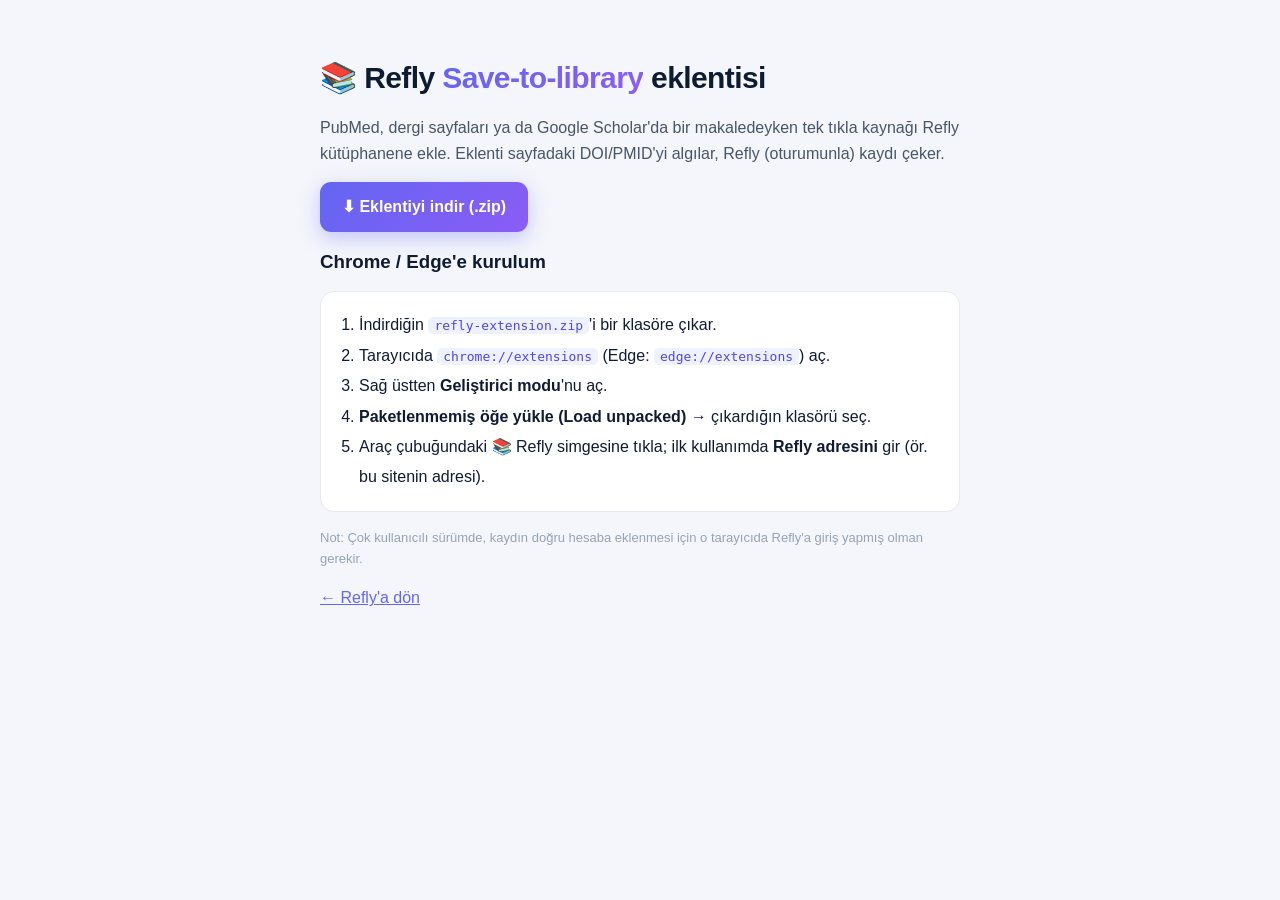
<file: app/static/extension/install.html>
<!doctype html>
<html lang="en">
<head>
<meta charset="utf-8">
<meta name="viewport" content="width=device-width, initial-scale=1">
<title>Refly — Browser extension</title>
<style>
  body { margin: 0; font-family: -apple-system, "Segoe UI", Roboto, sans-serif; background: #f4f6fb; color: #0f1b33; }
  .wrap { max-width: 640px; margin: 0 auto; padding: 40px 22px; }
  h1 { font-size: 30px; letter-spacing: -.02em; }
  .grad { background: linear-gradient(135deg, #6366f1, #8b5cf6); -webkit-background-clip: text; background-clip: text; -webkit-text-fill-color: transparent; }
  p { color: #475569; line-height: 1.6; }
  a.btn { display: inline-block; background: linear-gradient(135deg, #6366f1, #8b5cf6); color: #fff; text-decoration: none;
    padding: 12px 22px; border-radius: 11px; font-weight: 700; box-shadow: 0 6px 20px rgba(99,102,241,.35); }
  ol { background: #fff; border: 1px solid #e6e9f2; border-radius: 14px; padding: 18px 18px 18px 38px; line-height: 1.9; }
  code { background: #eef2ff; color: #4f46e5; padding: 1px 6px; border-radius: 5px; }
</style>
</head>
<body>
  <div class="wrap">
    <h1>📚 Refly <span class="grad">Save-to-library</span> eklentisi</h1>
    <p>PubMed, dergi sayfaları ya da Google Scholar'da bir makaledeyken tek tıkla kaynağı Refly kütüphanene ekle.
       Eklenti sayfadaki DOI/PMID'yi algılar, Refly (oturumunla) kaydı çeker.</p>
    <p><a class="btn" href="/extension/download">⬇ Eklentiyi indir (.zip)</a></p>
    <h3>Chrome / Edge'e kurulum</h3>
    <ol>
      <li>İndirdiğin <code>refly-extension.zip</code>'i bir klasöre çıkar.</li>
      <li>Tarayıcıda <code>chrome://extensions</code> (Edge: <code>edge://extensions</code>) aç.</li>
      <li>Sağ üstten <b>Geliştirici modu</b>'nu aç.</li>
      <li><b>Paketlenmemiş öğe yükle (Load unpacked)</b> → çıkardığın klasörü seç.</li>
      <li>Araç çubuğundaki 📚 Refly simgesine tıkla; ilk kullanımda <b>Refly adresini</b> gir (ör. bu sitenin adresi).</li>
    </ol>
    <p style="font-size:13px;color:#94a3b8">Not: Çok kullanıcılı sürümde, kaydın doğru hesaba eklenmesi için o tarayıcıda Refly'a giriş yapmış olman gerekir.</p>
    <p><a href="/" style="color:#6366f1">← Refly'a dön</a></p>
  </div>
</body>
</html>
</file>
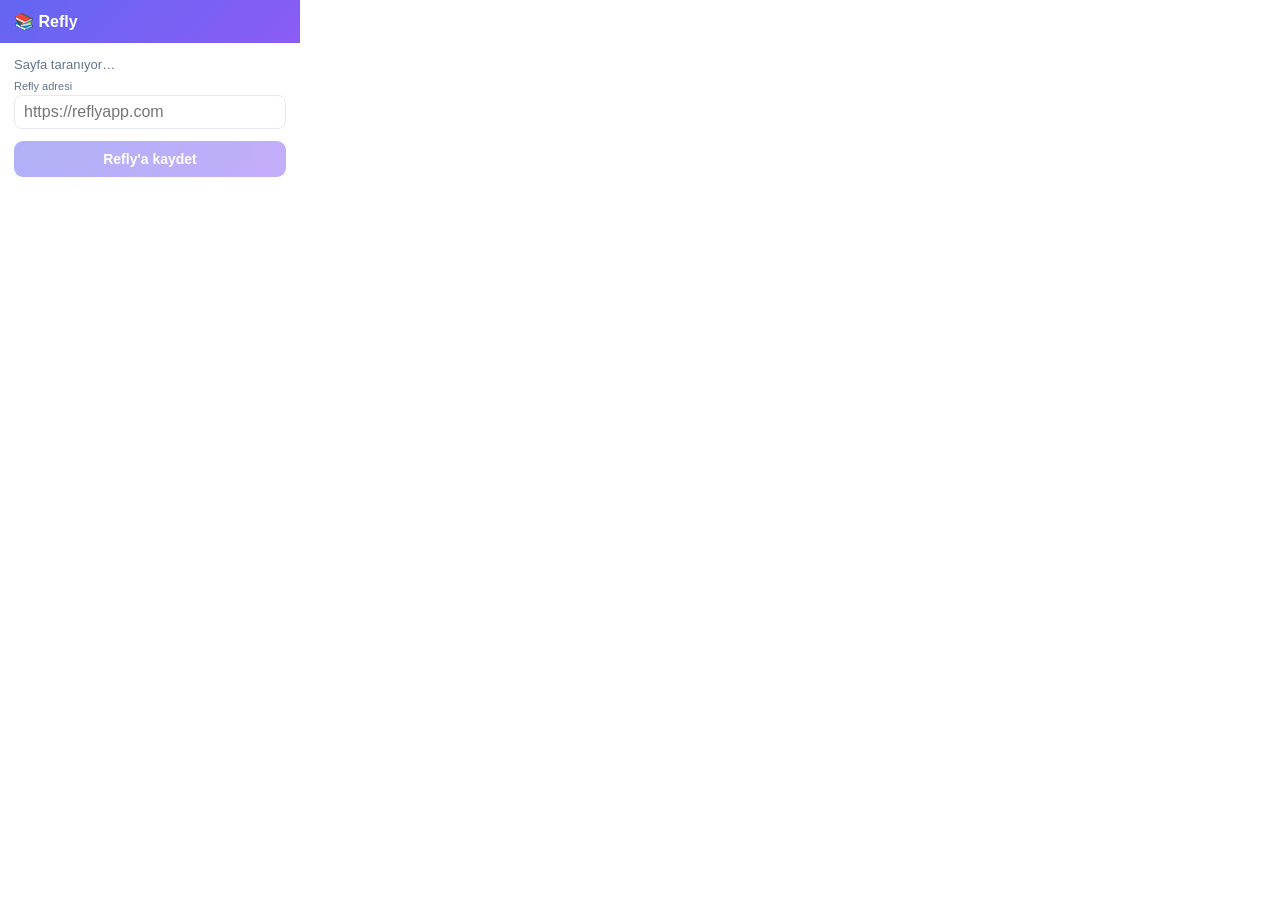
<file: app/static/extension/popup.html>
<!doctype html>
<html lang="en">
<head>
<meta charset="utf-8">
<style>
  body { width: 300px; margin: 0; font-family: -apple-system, "Segoe UI", Roboto, sans-serif; color: #0f1b33; }
  .hd { background: linear-gradient(135deg, #6366f1, #8b5cf6); color: #fff; padding: 12px 14px; font-weight: 800; font-size: 16px; }
  .bd { padding: 14px; }
  #found { font-size: 13px; background: #eef2ff; color: #4f46e5; border-radius: 8px; padding: 8px 10px; margin-bottom: 10px; word-break: break-all; }
  #status { font-size: 13px; color: #64748b; }
  label { font-size: 11px; color: #64748b; display: block; margin: 8px 0 3px; }
  input { width: 100%; box-sizing: border-box; border: 1px solid #e6e9f2; border-radius: 8px; padding: 7px 9px; font: inherit; }
  button { width: 100%; margin-top: 12px; border: none; border-radius: 9px; padding: 10px; font-weight: 600; color: #fff;
    background: linear-gradient(135deg, #6366f1, #8b5cf6); cursor: pointer; font-size: 14px; }
  button:disabled { opacity: .5; cursor: default; }
</style>
</head>
<body>
  <div class="hd">📚 Refly</div>
  <div class="bd">
    <div id="found" style="display:none"></div>
    <div id="status">Sayfa taranıyor…</div>
    <label>Refly adresi</label>
    <input id="base" placeholder="https://reflyapp.com">
    <button id="save" disabled>Refly'a kaydet</button>
  </div>
  <script src="popup.js"></script>
</body>
</html>
</file>
